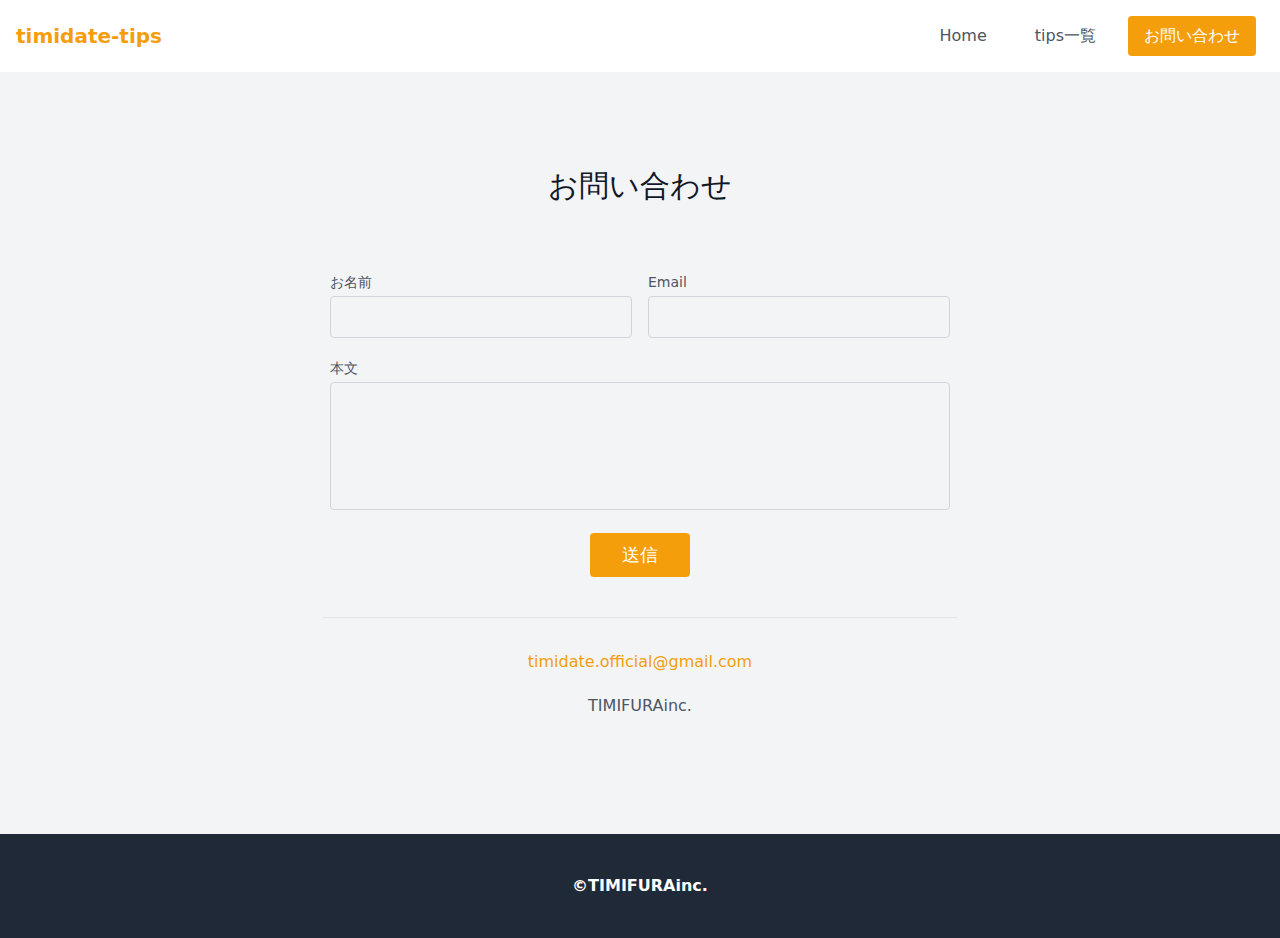
<file: public/contact.html>
<!DOCTYPE html>
<html lang="ja">
<head>
    <meta charset="UTF-8">
    <meta http-equiv="X-UA-Compatible" content="IE=edge">
    <meta name="viewport" content="width=device-width, initial-scale=1.0">
    <title>TIMIFURAinc. | クリエイトで人を笑顔に</title>
    <link href ="styles.css" rel="stylesheet">
</head>
<body>
    <div class="min-h-screen bg-gray-100">
        <nav class="bg-white py-2 md:py-4">
          <div class="container px-4 mx-auto md:flex md:items-center">
            <div class="flex justify-between items-center">
              <a href="index.html" class="font-bold text-xl text-yellow-500">timidate-tips</a>
              <button id="navbar-toggle" class="md:hidden border border-solid border-gray-600 px-3 py-1 rounded text-gray-600 opacity-50 hover:opacity-75 ">
                <svg xmlns="http://www.w3.org/2000/svg" class="h-6 w-6" fill="none" viewBox="0 0 24 24" stroke="currentColor">
                  <path stroke-linecap="round" stroke-linejoin="round" stroke-width="2" d="M4 6h16M4 12h16M4 18h16" />
                </svg>
              </button>
            </div>

            <div id="navbar-collapse" class="hidden md:flex flex-col md:flex-row md:ml-auto mt-3 md:mt-0">
                <a href="index.html" class="p-2 lg:px-4 md:mx-2 text-gray-600 rounded hover:bg-gray-200 hover:text-gray-700 transition-colors duration-300">Home</a>
                <a href="item_index.html" class="p-2 lg:px-4 md:mx-2 text-gray-600 rounded hover:bg-gray-200 hover:text-gray-700 transition-colors duration-300">tips一覧</a>
                <a href="contact.html" class="p-2 lg:px-4 md:mx-2 text-white rounded bg-yellow-500">お問い合わせ</a>
              </div>
          </div>
        </nav>


<section class="text-gray-600 body-font relative">
  <div class="container px-5 py-24 mx-auto">
    <div class="flex flex-col text-center w-full mb-12">
      <h1 class="sm:text-3xl text-2xl font-medium title-font mb-4 text-gray-900">お問い合わせ</h1>

    </div>
    <div class="lg:w-1/2 md:w-2/3 mx-auto">
      <div class="flex flex-wrap -m-2">
        <div class="p-2 w-1/2">
          <div class="relative">
            <label for="name" class="leading-7 text-sm text-gray-600">お名前</label>
            <input type="text" id="name" name="name" class="w-full bg-gray-100 bg-opacity-50 rounded border border-gray-300 focus:border-yellow-500 focus:bg-white focus:ring-2 focus:ring-yellow-200 text-base outline-none text-gray-700 py-1 px-3 leading-8 transition-colors duration-200 ease-in-out">
          </div>
        </div>
        <div class="p-2 w-1/2">
          <div class="relative">
            <label for="email" class="leading-7 text-sm text-gray-600">Email</label>
            <input type="email" id="email" name="email" class="w-full bg-gray-100 bg-opacity-50 rounded border border-gray-300 focus:border-yellow-500 focus:bg-white focus:ring-2 focus:ring-yellow-200 text-base outline-none text-gray-700 py-1 px-3 leading-8 transition-colors duration-200 ease-in-out">
          </div>
        </div>
        <div class="p-2 w-full">
          <div class="relative">
            <label for="message" class="leading-7 text-sm text-gray-600">本文</label>
            <textarea id="message" name="message" class="w-full bg-gray-100 bg-opacity-50 rounded border border-gray-300 focus:border-yellow-500 focus:bg-white focus:ring-2 focus:ring-yellow-200 h-32 text-base outline-none text-gray-700 py-1 px-3 resize-none leading-6 transition-colors duration-200 ease-in-out"></textarea>
          </div>
        </div>
        <div class="p-2 w-full">
          <button class="flex mx-auto text-white bg-yellow-500 border-0 py-2 px-8 focus:outline-none hover:bg-yellow-600 rounded text-lg">送信</button>
        </div>
        <div class="p-2 w-full pt-8 mt-8 border-t border-gray-200 text-center">
          <a class="text-yellow-500">timidate.official@gmail.com</a>
          <p class="leading-normal my-5">TIMIFURAinc.
          </p>

        </div>
      </div>
    </div>
  </div>
</section>

<footer class="bg-gray-800 p-10">
  <h1 class="text-center text-white font-bold">&copy;TIMIFURAinc.</h1>

</footer>



    <script>
        const toggleBtn = document.querySelector("#navbar-toggle");
        const collapse = document.querySelector("#navbar-collapse");

        toggleBtn.onclick = () => {
            collapse.classList.toggle("hidden");
            collapse.classList.toggle("flex");
        };
    </script>
</body>
</html>
</file>
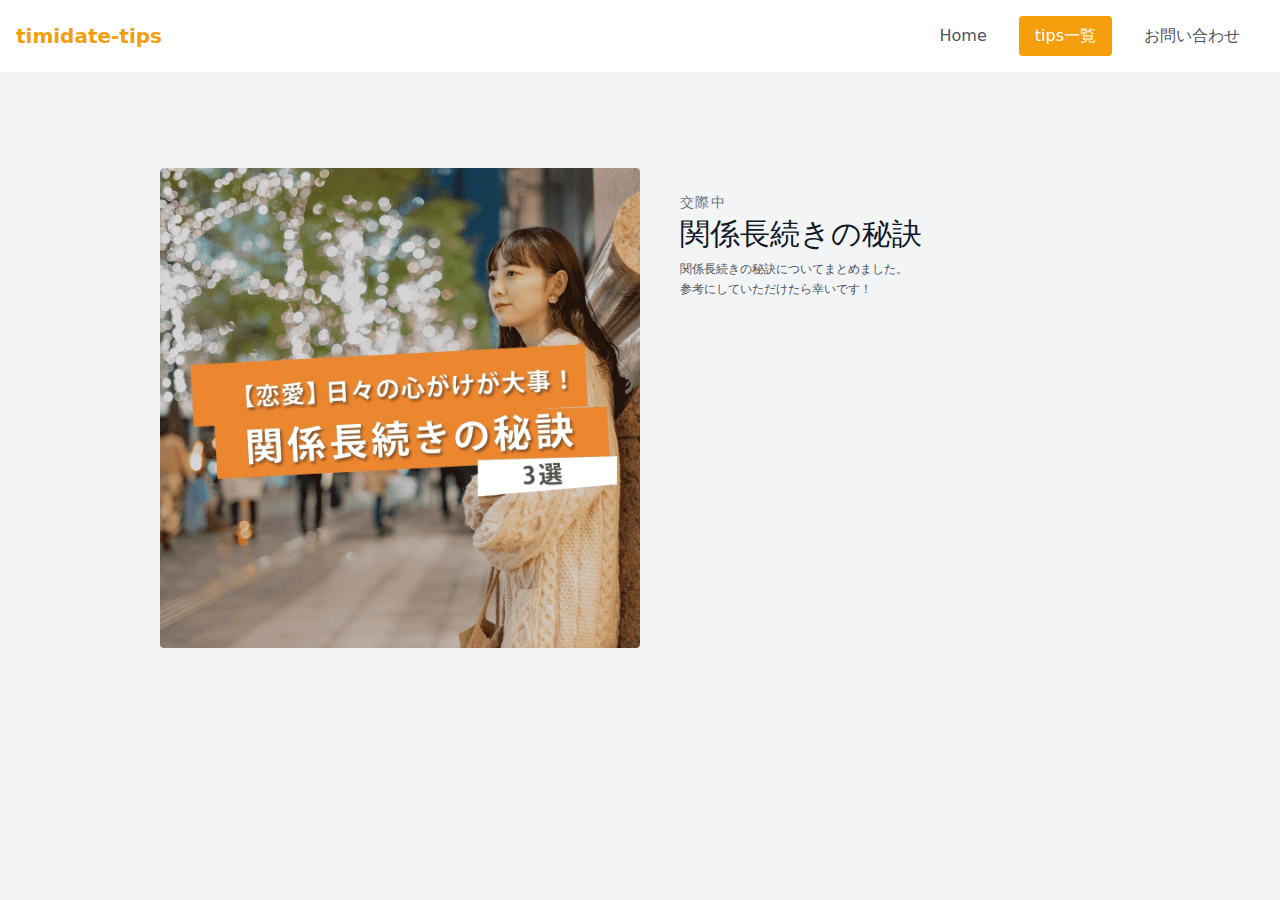
<file: public/item_detail.html>
<!DOCTYPE html>
<html lang="ja">
<head>
    <meta charset="UTF-8">
    <meta http-equiv="X-UA-Compatible" content="IE=edge">
    <meta name="viewport" content="width=device-width, initial-scale=1.0">
    <title>TIMIFURAinc. | クリエイトで人を笑顔に</title>
    <link href ="styles.css" rel="stylesheet">
    <script src="https://ajax.aspnetcdn.com/ajax/jQuery/jquery-3.4.1.min.js"></script>
</head>
<body>
    <div class="min-h-screen bg-gray-100">
        <nav class="bg-white py-2 md:py-4">
            <div class="container px-4 mx-auto md:flex md:items-center">
            <div class="flex justify-between items-center">
                <a href="index.html" class="font-bold text-xl text-yellow-500">timidate-tips</a>
                <button id="navbar-toggle" class="md:hidden border border-solid border-gray-600 px-3 py-1 rounded text-gray-600 opacity-50 hover:opacity-75 ">
                <svg xmlns="http://www.w3.org/2000/svg" class="h-6 w-6" fill="none" viewBox="0 0 24 24" stroke="currentColor">
                    <path stroke-linecap="round" stroke-linejoin="round" stroke-width="2" d="M4 6h16M4 12h16M4 18h16" />
                </svg>
                </button>
            </div>

            <div id="navbar-collapse" class="hidden md:flex flex-col md:flex-row md:ml-auto mt-3 md:mt-0">
                <a href="index.html" class="p-2 lg:px-4 md:mx-2 text-gray-600 rounded hover:bg-gray-200 hover:text-gray-700 transition-colors duration-300">Home</a>
                <a href="item_index.html" class="p-2 lg:px-4 md:mx-2 text-white rounded bg-yellow-500">tips一覧</a>
                <a href="contact.html" class="p-2 lg:px-4 md:mx-2 text-gray-600 rounded hover:bg-gray-200 hover:text-gray-700 transition-colors duration-300">お問い合わせ</a>
            </div>
            </div>
        </nav>

<section class="text-gray-600 body-font overflow-hidden">
  <div class="container px-10 py-24 mx-auto">
    <div class="lg:w-4/5 mx-auto flex flex-wrap">
      <img alt="tips" class="lg:w-1/2 w-full lg:h-auto h-64 object-cover object-center rounded" src="images/n-1.jpg">
      <div class="lg:w-1/2 w-full lg:pl-10 lg:py-6 mt-6 lg:mt-0">
        <h2 class="text-sm title-font text-gray-500 tracking-widest">交際中</h2>
        <h1 class="text-gray-900 text-3xl title-font font-medium my-1">関係長続きの秘訣</h1>

        <p class="leading-relaxed text-xs mr-1 mt-2">関係長続きの秘訣についてまとめました。<br>参考にしていただけたら幸いです！</p>
        <div class="flex mt-6 items-center pb-5 border-b-2 border-gray-100 mb-5">


        </div>
      </div>
    </div>
  </div>
</section>






    <script>
        const toggleBtn = document.querySelector("#navbar-toggle");
        const collapse = document.querySelector("#navbar-collapse");

        toggleBtn.onclick = () => {
            collapse.classList.toggle("hidden");
            collapse.classList.toggle("flex");
        };




    </script>
</body>
</html>
</file>
